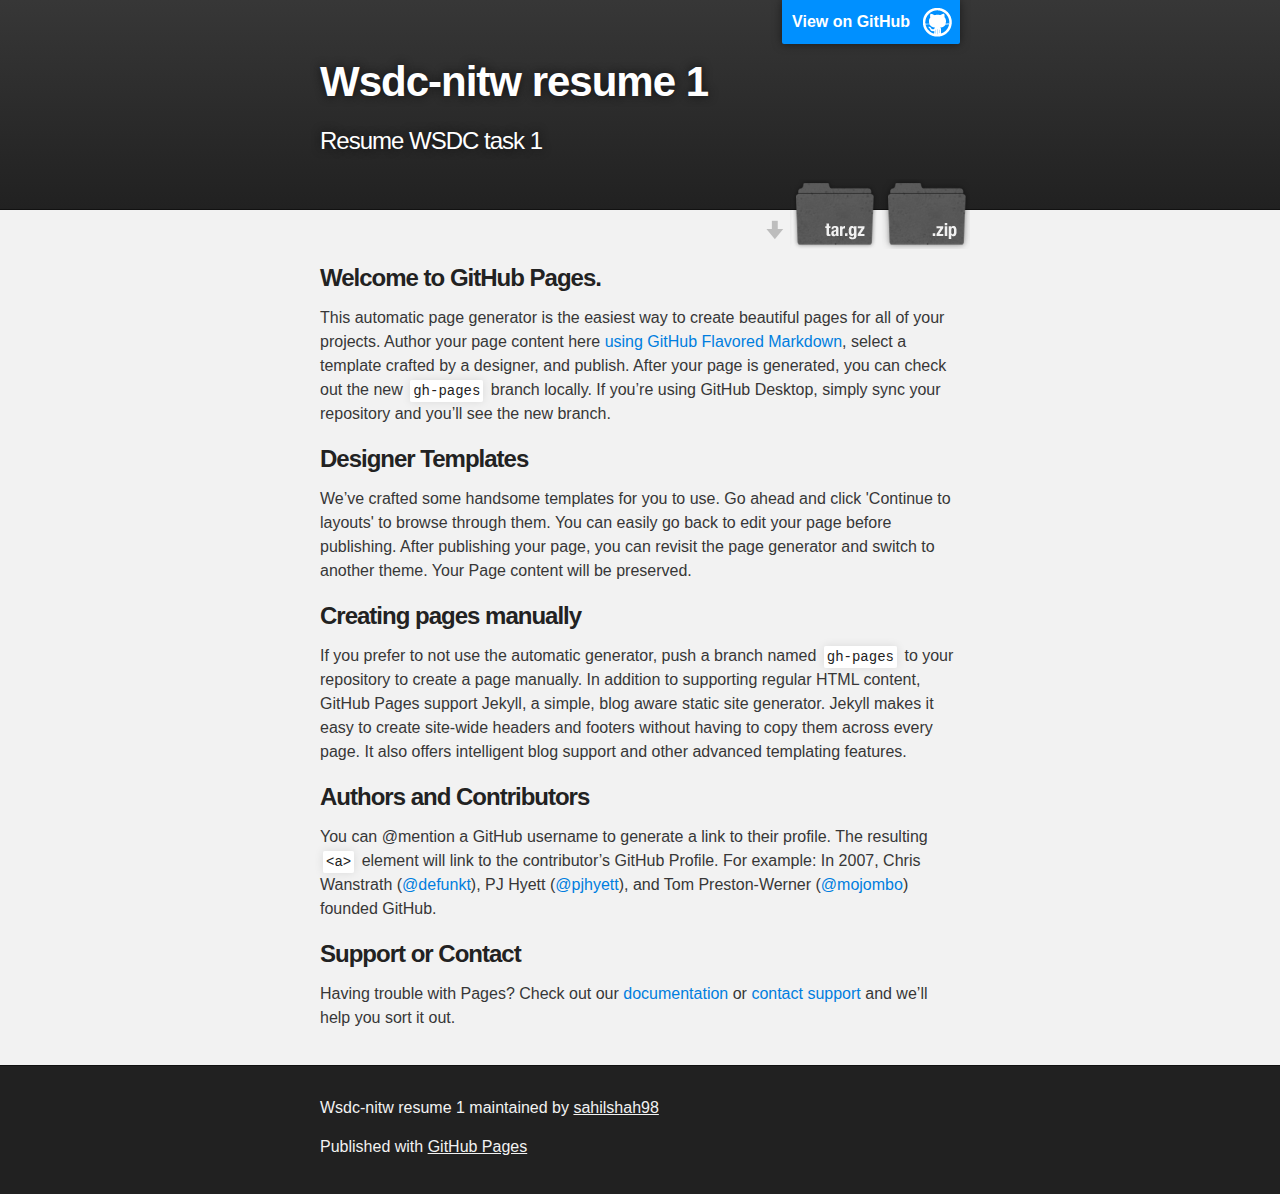
<file: index.html>
<!DOCTYPE html>
<html>

  <head>
    <meta charset='utf-8'>
    <meta http-equiv="X-UA-Compatible" content="chrome=1">
    <meta name="description" content="Wsdc-nitw resume 1 : Resume WSDC task 1">

    <link rel="stylesheet" type="text/css" media="screen" href="stylesheets/stylesheet.css">

    <title>Wsdc-nitw resume 1</title>
  </head>

  <body>

    <!-- HEADER -->
    <div id="header_wrap" class="outer">
        <header class="inner">
          <a id="forkme_banner" href="https://github.com/sahilshah98/wsdc-nitw_resume_1">View on GitHub</a>

          <h1 id="project_title">Wsdc-nitw resume 1</h1>
          <h2 id="project_tagline">Resume WSDC task 1</h2>

            <section id="downloads">
              <a class="zip_download_link" href="https://github.com/sahilshah98/wsdc-nitw_resume_1/zipball/master">Download this project as a .zip file</a>
              <a class="tar_download_link" href="https://github.com/sahilshah98/wsdc-nitw_resume_1/tarball/master">Download this project as a tar.gz file</a>
            </section>
        </header>
    </div>

    <!-- MAIN CONTENT -->
    <div id="main_content_wrap" class="outer">
      <section id="main_content" class="inner">
        <h3>
<a id="welcome-to-github-pages" class="anchor" href="#welcome-to-github-pages" aria-hidden="true"><span aria-hidden="true" class="octicon octicon-link"></span></a>Welcome to GitHub Pages.</h3>

<p>This automatic page generator is the easiest way to create beautiful pages for all of your projects. Author your page content here <a href="https://guides.github.com/features/mastering-markdown/">using GitHub Flavored Markdown</a>, select a template crafted by a designer, and publish. After your page is generated, you can check out the new <code>gh-pages</code> branch locally. If you’re using GitHub Desktop, simply sync your repository and you’ll see the new branch.</p>

<h3>
<a id="designer-templates" class="anchor" href="#designer-templates" aria-hidden="true"><span aria-hidden="true" class="octicon octicon-link"></span></a>Designer Templates</h3>

<p>We’ve crafted some handsome templates for you to use. Go ahead and click 'Continue to layouts' to browse through them. You can easily go back to edit your page before publishing. After publishing your page, you can revisit the page generator and switch to another theme. Your Page content will be preserved.</p>

<h3>
<a id="creating-pages-manually" class="anchor" href="#creating-pages-manually" aria-hidden="true"><span aria-hidden="true" class="octicon octicon-link"></span></a>Creating pages manually</h3>

<p>If you prefer to not use the automatic generator, push a branch named <code>gh-pages</code> to your repository to create a page manually. In addition to supporting regular HTML content, GitHub Pages support Jekyll, a simple, blog aware static site generator. Jekyll makes it easy to create site-wide headers and footers without having to copy them across every page. It also offers intelligent blog support and other advanced templating features.</p>

<h3>
<a id="authors-and-contributors" class="anchor" href="#authors-and-contributors" aria-hidden="true"><span aria-hidden="true" class="octicon octicon-link"></span></a>Authors and Contributors</h3>

<p>You can @mention a GitHub username to generate a link to their profile. The resulting <code>&lt;a&gt;</code> element will link to the contributor’s GitHub Profile. For example: In 2007, Chris Wanstrath (<a href="https://github.com/defunkt" class="user-mention">@defunkt</a>), PJ Hyett (<a href="https://github.com/pjhyett" class="user-mention">@pjhyett</a>), and Tom Preston-Werner (<a href="https://github.com/mojombo" class="user-mention">@mojombo</a>) founded GitHub.</p>

<h3>
<a id="support-or-contact" class="anchor" href="#support-or-contact" aria-hidden="true"><span aria-hidden="true" class="octicon octicon-link"></span></a>Support or Contact</h3>

<p>Having trouble with Pages? Check out our <a href="https://help.github.com/pages">documentation</a> or <a href="https://github.com/contact">contact support</a> and we’ll help you sort it out.</p>
      </section>
    </div>

    <!-- FOOTER  -->
    <div id="footer_wrap" class="outer">
      <footer class="inner">
        <p class="copyright">Wsdc-nitw resume 1 maintained by <a href="https://github.com/sahilshah98">sahilshah98</a></p>
        <p>Published with <a href="https://pages.github.com">GitHub Pages</a></p>
      </footer>
    </div>

    

  </body>
</html>
</file>
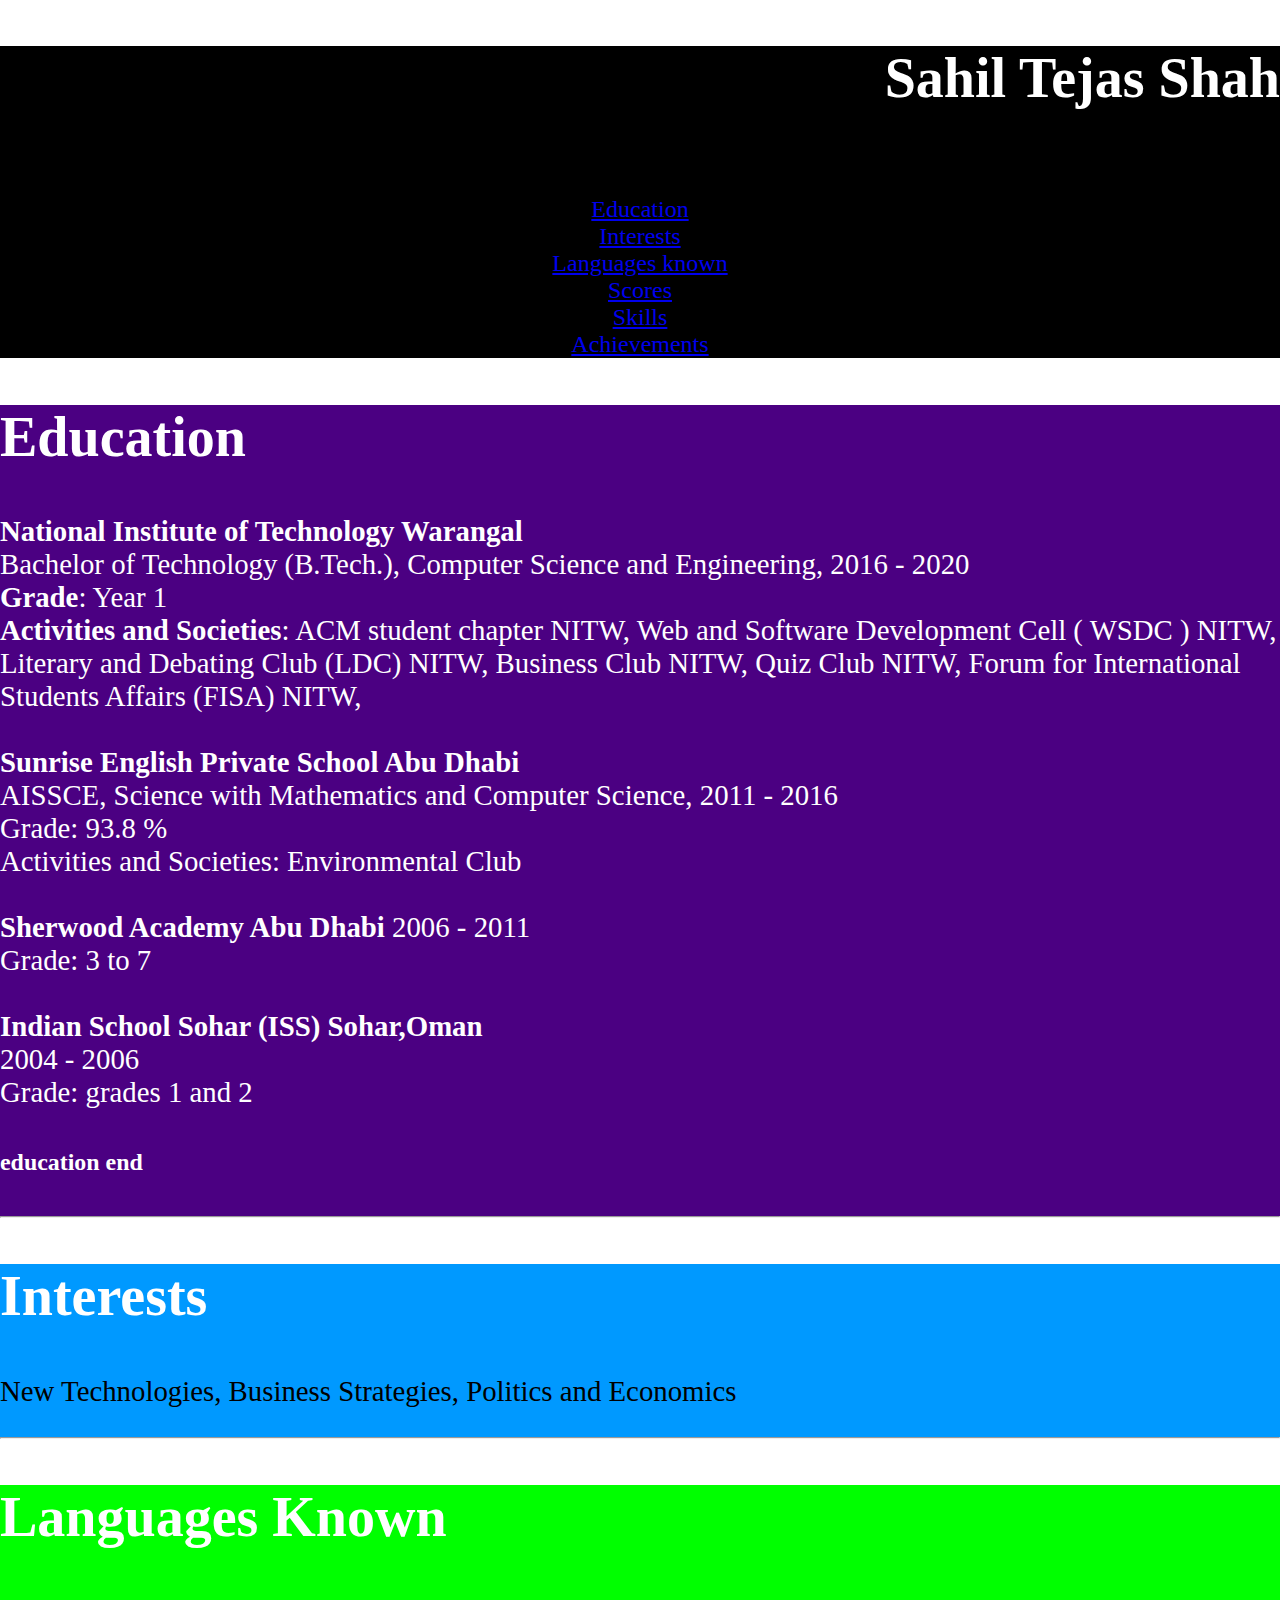
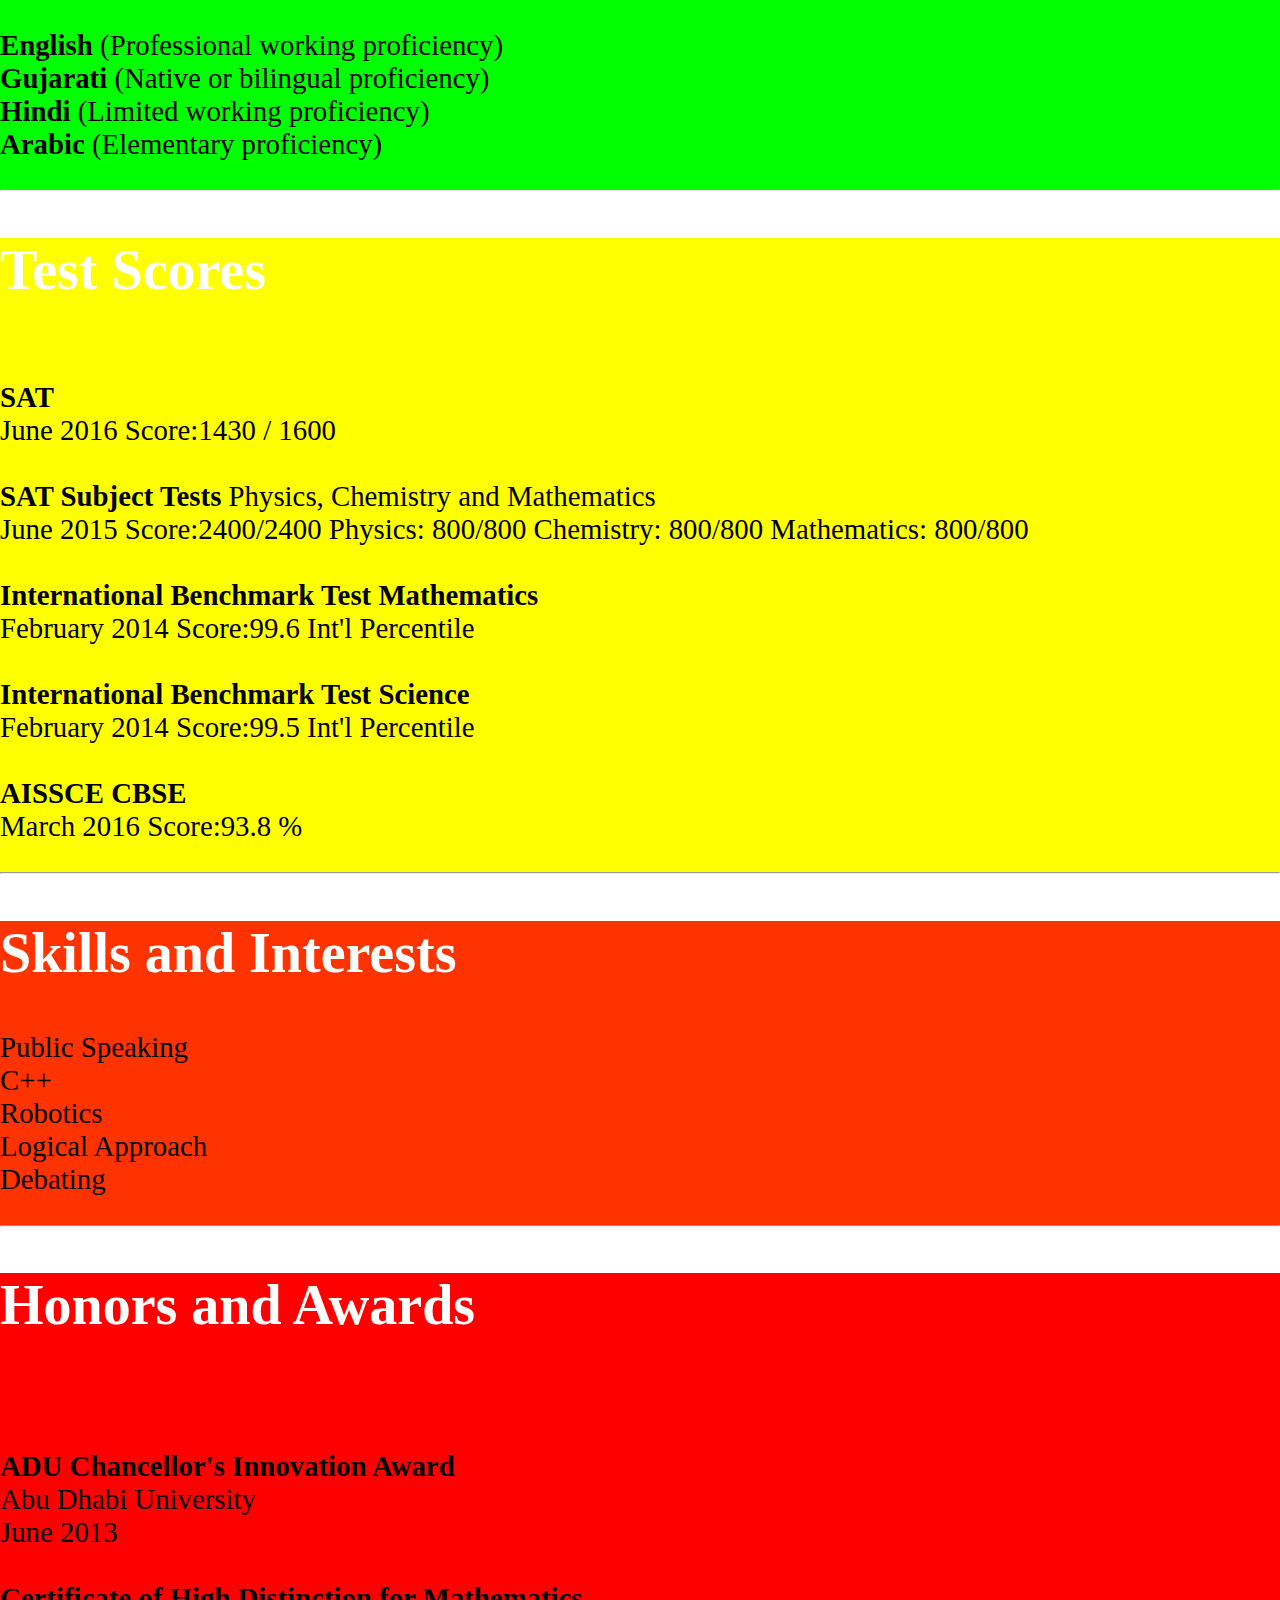
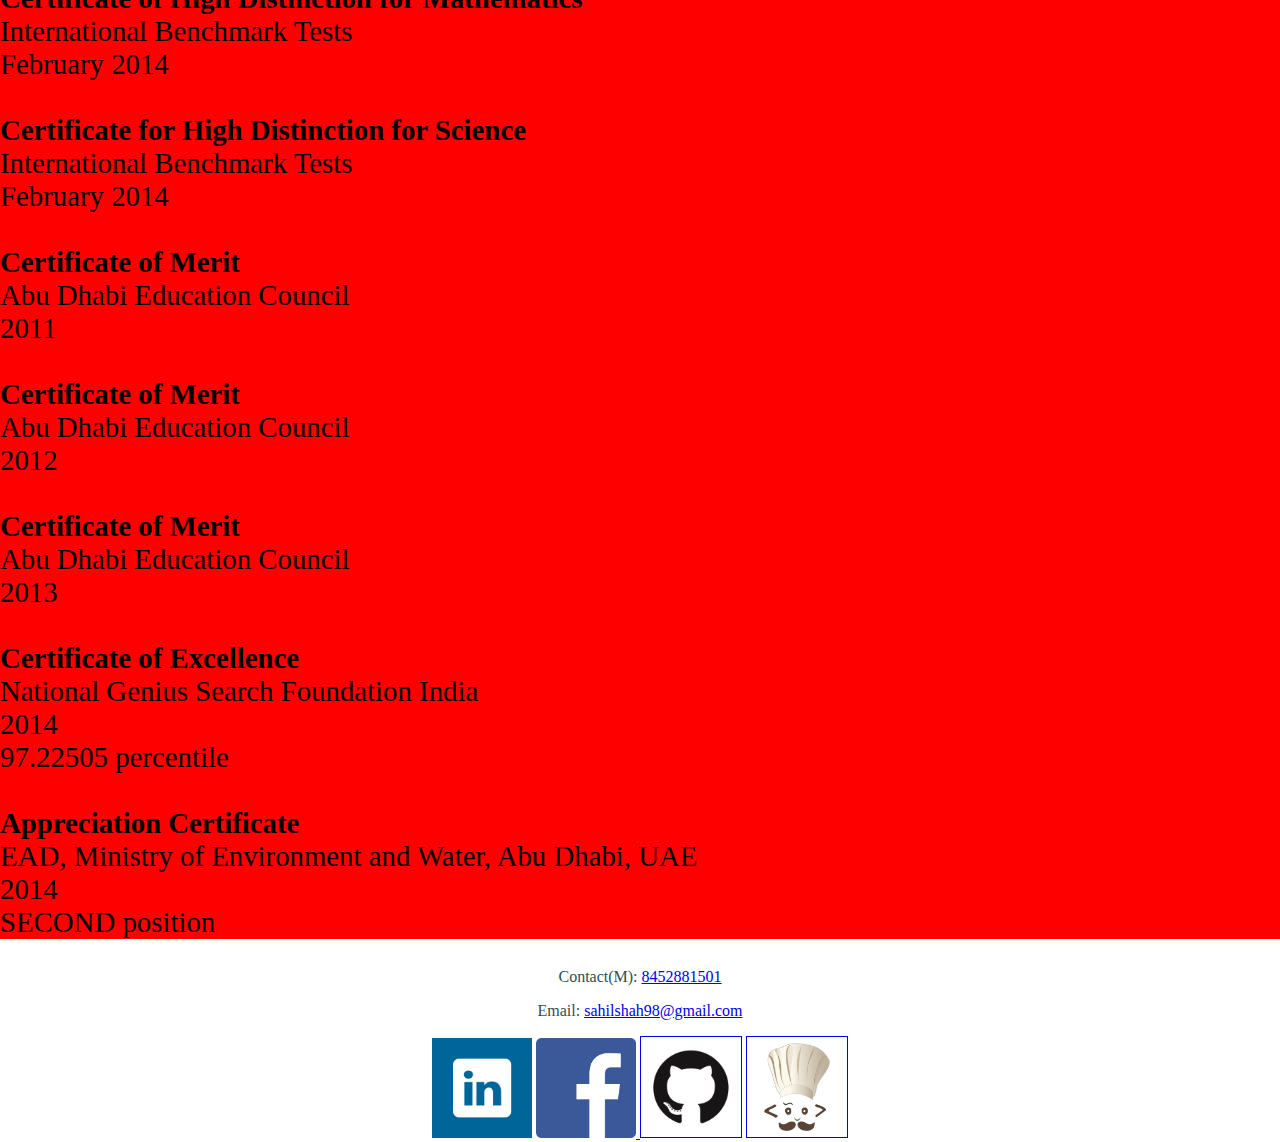
<file: resume.html>
<!doctype html>
<html>
<head>
	<title>Sahil resume</title>
<link rel="stylesheet" type="text/css" href="main.css"/>
</head>
<body>
	
	
	<div class="cover">
		
		<h2 align="right">Sahil Tejas Shah</h2>
		<h3>           </h3>
		
		<h4 class="special1" align="right"> Contents: </h5>
		<a href="#anchor1" class="anchor1" > Education <br></a>
		<a href="#anchor2" class="anchor1" > Interests <br></a>
		<a href="#anchor3" class="anchor1"> Languages known <br></a>
		<a href="#anchor4" class="anchor1"> Scores <br></a>
		<a href="#anchor5" class="anchor1"> Skills <br></a>
		<a href="#anchor6" class="anchor1"> Achievements <br></a>
		

	</div>


	<div class="education" align=left  >
         <a name="anchor1"></a>
         <h2> Education </h2>
         
         	<p><b>National Institute of Technology Warangal </b><br>
         	Bachelor of Technology (B.Tech.), Computer Science and Engineering, 2016 - 2020<br>
            <b>Grade</b>: Year 1<br>
            <b>Activities and Societies</b>: ACM student chapter NITW, Web and Software Development Cell ( WSDC ) NITW,
            Literary and Debating Club (LDC) NITW, Business Club NITW, Quiz Club NITW, Forum for International
            Students Affairs (FISA) NITW,<br>
            <br>
            <b>Sunrise English Private School Abu Dhabi</b><br>
            AISSCE, Science with Mathematics and Computer Science, 2011 - 2016<br>
            Grade: 93.8 %<br>
            Activities and Societies: Environmental Club<br>
            <br>
            <b>Sherwood Academy Abu Dhabi </b>
            2006 - 2011<br>
            Grade: 3 to 7<br>
            <br>
            <b>Indian School Sohar (ISS) Sohar,Oman</b><br>
            2004 - 2006<br>
            Grade: grades 1 and 2</p>

        <h5> education end</h5>
        <p>   <hr>  </p>
         



	</div>




	<div class="interest" align=left>
         <a name="anchor2"></a>
         <h2>Interests </h2>

         
         	<p>New Technologies, Business Strategies, Politics and Economics</p>

    
             <p>   <hr>  </p>
         



	</div>



	<div class="language" align=left>
		<a name="anchor3"></a>
		<h2> Languages Known </h2>
		<p><br><b> English</b> (Professional working proficiency)<br><b>Gujarati </b>(Native or bilingual proficiency)<br><b>Hindi </b>(Limited working proficiency)<br><b>Arabic</b> (Elementary proficiency) <hr></p>
	</div>



	<div class="score" align=left>
		<a name="anchor4"></a>
		<h2> Test Scores</h2>
		<p><br><b>SAT </b><br>
         June 2016 Score:1430 / 1600
        <br><b><br>SAT Subject Tests </b>Physics, Chemistry and Mathematics<br>
         June 2015 Score:2400/2400
         Physics: 800/800
         Chemistry: 800/800
         Mathematics: 800/800
        <br><br><b>International Benchmark Test Mathematics</b><br>
        February 2014 Score:99.6 Int'l Percentile
        <br>
        <br><b>International Benchmark Test Science</b><br>
        February 2014 Score:99.5 Int'l Percentile
        <br><br><b>AISSCE CBSE</b><br>
        March 2016 Score:93.8 % <hr></p>
	</div>

	<div class="skill" align=left >
	<a name="anchor5"></a>
	<h2><b> Skills and Interests </b><br></h2>
	<p>Public Speaking<br>C++<br>Robotics<br>Logical Approach<br>Debating<hr></p>

	</div>


	<div class="achievement" align=left>
		<a name="anchor6"></a>
		<h2>Honors and Awards</h2>
		<p><br><b><br>ADU Chancellor's Innovation Award</b>
		<br>Abu Dhabi University
		<br>June 2013
		<b><br><br>Certificate of High Distinction for Mathematics</b>
		<br>International Benchmark Tests
		<br>February 2014
		<b><br><br>Certificate for High Distinction for Science</b>
		<br>International Benchmark Tests
		<br>February 2014
		<b><br><br>Certificate of Merit</b>
		<br>Abu Dhabi Education Council
		<br>2011
		<b><br><br>Certificate of Merit</b>
		<br>Abu Dhabi Education Council
		<br>2012
		<b><br><br>Certificate of Merit</b>
		<br>Abu Dhabi Education Council
		<br>2013
		<b><br><br>Certificate of Excellence</b>
		<br>National Genius Search Foundation India
		<br>2014
		<br>97.22505 percentile
		<b><br><br>Appreciation Certificate</b>
		<br>EAD, Ministry of Environment and Water, Abu Dhabi, UAE
		<br>2014
		<br>SECOND position</p>


	</div class="endsr" align="center">
		<p id = "footer"> Contact(M): <a href="tel:8452881501">8452881501</a></p>
		<p id="footer"> Email: <a href="mailto:sahilshah98@gmail.com">sahilshah98@gmail.com <br></a></p>
		<a href="http://www.linkedin.com/in/sahiltshah">   <img src="linkedin.png" width="100px" height="100px"></a>
		<a href="http://www.facebook.com/sahiltshah"> <img  src="fb_icon_325x325.png" height="100px" width="100px"> </a>
		<a href="https://github.com/sahilshah98"> <img src="GitHub-Mark.png" height="100px" width="100px" border="1px" ></a>
		<a href="https://www.codechef.com/users/sahilshah98"> <img src="codechef.jpg" height="100px" width="100px" border="1px" ></a>
	</div>


</body>
</html>
</file>
<file: stylesheets/stylesheet.css>
/*******************************************************************************
Slate Theme for GitHub Pages
by Jason Costello, @jsncostello
*******************************************************************************/

@import url(github-light.css);

/*******************************************************************************
MeyerWeb Reset
*******************************************************************************/

html, body, div, span, applet, object, iframe,
h1, h2, h3, h4, h5, h6, p, blockquote, pre,
a, abbr, acronym, address, big, cite, code,
del, dfn, em, img, ins, kbd, q, s, samp,
small, strike, strong, sub, sup, tt, var,
b, u, i, center,
dl, dt, dd, ol, ul, li,
fieldset, form, label, legend,
table, caption, tbody, tfoot, thead, tr, th, td,
article, aside, canvas, details, embed,
figure, figcaption, footer, header, hgroup,
menu, nav, output, ruby, section, summary,
time, mark, audio, video {
  margin: 0;
  padding: 0;
  border: 0;
  font: inherit;
  vertical-align: baseline;
}

/* HTML5 display-role reset for older browsers */
article, aside, details, figcaption, figure,
footer, header, hgroup, menu, nav, section {
  display: block;
}

ol, ul {
  list-style: none;
}

table {
  border-collapse: collapse;
  border-spacing: 0;
}

/*******************************************************************************
Theme Styles
*******************************************************************************/

body {
  box-sizing: border-box;
  color:#373737;
  background: #212121;
  font-size: 16px;
  font-family: 'Myriad Pro', Calibri, Helvetica, Arial, sans-serif;
  line-height: 1.5;
  -webkit-font-smoothing: antialiased;
}

h1, h2, h3, h4, h5, h6 {
  margin: 10px 0;
  font-weight: 700;
  color:#222222;
  font-family: 'Lucida Grande', 'Calibri', Helvetica, Arial, sans-serif;
  letter-spacing: -1px;
}

h1 {
  font-size: 36px;
  font-weight: 700;
}

h2 {
  padding-bottom: 10px;
  font-size: 32px;
  background: url('../images/bg_hr.png') repeat-x bottom;
}

h3 {
  font-size: 24px;
}

h4 {
  font-size: 21px;
}

h5 {
  font-size: 18px;
}

h6 {
  font-size: 16px;
}

p {
  margin: 10px 0 15px 0;
}

footer p {
  color: #f2f2f2;
}

a {
  text-decoration: none;
  color: #007edf;
  text-shadow: none;

  transition: color 0.5s ease;
  transition: text-shadow 0.5s ease;
  -webkit-transition: color 0.5s ease;
  -webkit-transition: text-shadow 0.5s ease;
  -moz-transition: color 0.5s ease;
  -moz-transition: text-shadow 0.5s ease;
  -o-transition: color 0.5s ease;
  -o-transition: text-shadow 0.5s ease;
  -ms-transition: color 0.5s ease;
  -ms-transition: text-shadow 0.5s ease;
}

a:hover, a:focus {text-decoration: underline;}

footer a {
  color: #F2F2F2;
  text-decoration: underline;
}

em {
  font-style: italic;
}

strong {
  font-weight: bold;
}

img {
  position: relative;
  margin: 0 auto;
  max-width: 739px;
  padding: 5px;
  margin: 10px 0 10px 0;
  border: 1px solid #ebebeb;

  box-shadow: 0 0 5px #ebebeb;
  -webkit-box-shadow: 0 0 5px #ebebeb;
  -moz-box-shadow: 0 0 5px #ebebeb;
  -o-box-shadow: 0 0 5px #ebebeb;
  -ms-box-shadow: 0 0 5px #ebebeb;
}

p img {
  display: inline;
  margin: 0;
  padding: 0;
  vertical-align: middle;
  text-align: center;
  border: none;
}

pre, code {
  width: 100%;
  color: #222;
  background-color: #fff;

  font-family: Monaco, "Bitstream Vera Sans Mono", "Lucida Console", Terminal, monospace;
  font-size: 14px;

  border-radius: 2px;
  -moz-border-radius: 2px;
  -webkit-border-radius: 2px;
}

pre {
  width: 100%;
  padding: 10px;
  box-shadow: 0 0 10px rgba(0,0,0,.1);
  overflow: auto;
}

code {
  padding: 3px;
  margin: 0 3px;
  box-shadow: 0 0 10px rgba(0,0,0,.1);
}

pre code {
  display: block;
  box-shadow: none;
}

blockquote {
  color: #666;
  margin-bottom: 20px;
  padding: 0 0 0 20px;
  border-left: 3px solid #bbb;
}


ul, ol, dl {
  margin-bottom: 15px
}

ul {
  list-style-position: inside;
  list-style: disc;
  padding-left: 20px;
}

ol {
  list-style-position: inside;
  list-style: decimal;
  padding-left: 20px;
}

dl dt {
  font-weight: bold;
}

dl dd {
  padding-left: 20px;
  font-style: italic;
}

dl p {
  padding-left: 20px;
  font-style: italic;
}

hr {
  height: 1px;
  margin-bottom: 5px;
  border: none;
  background: url('../images/bg_hr.png') repeat-x center;
}

table {
  border: 1px solid #373737;
  margin-bottom: 20px;
  text-align: left;
 }

th {
  font-family: 'Lucida Grande', 'Helvetica Neue', Helvetica, Arial, sans-serif;
  padding: 10px;
  background: #373737;
  color: #fff;
 }

td {
  padding: 10px;
  border: 1px solid #373737;
 }

form {
  background: #f2f2f2;
  padding: 20px;
}

/*******************************************************************************
Full-Width Styles
*******************************************************************************/

.outer {
  width: 100%;
}

.inner {
  position: relative;
  max-width: 640px;
  padding: 20px 10px;
  margin: 0 auto;
}

#forkme_banner {
  display: block;
  position: absolute;
  top:0;
  right: 10px;
  z-index: 10;
  padding: 10px 50px 10px 10px;
  color: #fff;
  background: url('../images/blacktocat.png') #0090ff no-repeat 95% 50%;
  font-weight: 700;
  box-shadow: 0 0 10px rgba(0,0,0,.5);
  border-bottom-left-radius: 2px;
  border-bottom-right-radius: 2px;
}

#header_wrap {
  background: #212121;
  background: -moz-linear-gradient(top, #373737, #212121);
  background: -webkit-linear-gradient(top, #373737, #212121);
  background: -ms-linear-gradient(top, #373737, #212121);
  background: -o-linear-gradient(top, #373737, #212121);
  background: linear-gradient(top, #373737, #212121);
}

#header_wrap .inner {
  padding: 50px 10px 30px 10px;
}

#project_title {
  margin: 0;
  color: #fff;
  font-size: 42px;
  font-weight: 700;
  text-shadow: #111 0px 0px 10px;
}

#project_tagline {
  color: #fff;
  font-size: 24px;
  font-weight: 300;
  background: none;
  text-shadow: #111 0px 0px 10px;
}

#downloads {
  position: absolute;
  width: 210px;
  z-index: 10;
  bottom: -40px;
  right: 0;
  height: 70px;
  background: url('../images/icon_download.png') no-repeat 0% 90%;
}

.zip_download_link {
  display: block;
  float: right;
  width: 90px;
  height:70px;
  text-indent: -5000px;
  overflow: hidden;
  background: url(../images/sprite_download.png) no-repeat bottom left;
}

.tar_download_link {
  display: block;
  float: right;
  width: 90px;
  height:70px;
  text-indent: -5000px;
  overflow: hidden;
  background: url(../images/sprite_download.png) no-repeat bottom right;
  margin-left: 10px;
}

.zip_download_link:hover {
  background: url(../images/sprite_download.png) no-repeat top left;
}

.tar_download_link:hover {
  background: url(../images/sprite_download.png) no-repeat top right;
}

#main_content_wrap {
  background: #f2f2f2;
  border-top: 1px solid #111;
  border-bottom: 1px solid #111;
}

#main_content {
  padding-top: 40px;
}

#footer_wrap {
  background: #212121;
}



/*******************************************************************************
Small Device Styles
*******************************************************************************/

@media screen and (max-width: 480px) {
  body {
    font-size:14px;
  }

  #downloads {
    display: none;
  }

  .inner {
    min-width: 320px;
    max-width: 480px;
  }

  #project_title {
  font-size: 32px;
  }

  h1 {
    font-size: 28px;
  }

  h2 {
    font-size: 24px;
  }

  h3 {
    font-size: 21px;
  }

  h4 {
    font-size: 18px;
  }

  h5 {
    font-size: 14px;
  }

  h6 {
    font-size: 12px;
  }

  code, pre {
    min-width: 320px;
    max-width: 480px;
    font-size: 11px;
  }

}
</file>
<file: main.css>
body {
	font-family: Georgia, serif;
	height: 100%;
	margin: 0;
	text-align: center;
	width: 100%;
	color: black;
}

h1 {
	font-size: 48px;
	font-family: Georgia;
	color: red;
}

h2 {
	color: White;
	font-size: 56px;
	font-family: 'Trebuchet MS' 
}


.cover {
	
	background-color: black;
	font-family: 'Trebuchet MS', 'Helvetica';
}

.education {
	
	font-family: Georgia,Trebuchet;
	font-size: 1.8em;
	color: white;
	background: indigo;

}

.interest {
	background-color: rgb(0, 153, 255);
	font-size: 1.8em;
}

.language {background-color: rgb(0, 255, 0);
font-size: 1.8em;}

.score {background-color: rgb(255, 255, 0);
font-size: 1.8em;}
.skill {background-color: rgb(255, 51, 0);
font-size: 1.8em;}
.achievement {background-color: rgb(255, 0, 0);
font-size: 1.8em;}

.anchor1{
	font-size: 1em;
	font-family: georgia;
	font-size: 24px;
	align-items: right;
	align-content: right;
	text-align: right;

}

.hero a {
	color: #00FFAA;
	font-size: 24px;
	text-decoration: none;
}
.endsr{background-color: black;}


#footer {
	color: DarkSlateGray;
	font-size: 16px;
}
</file>
